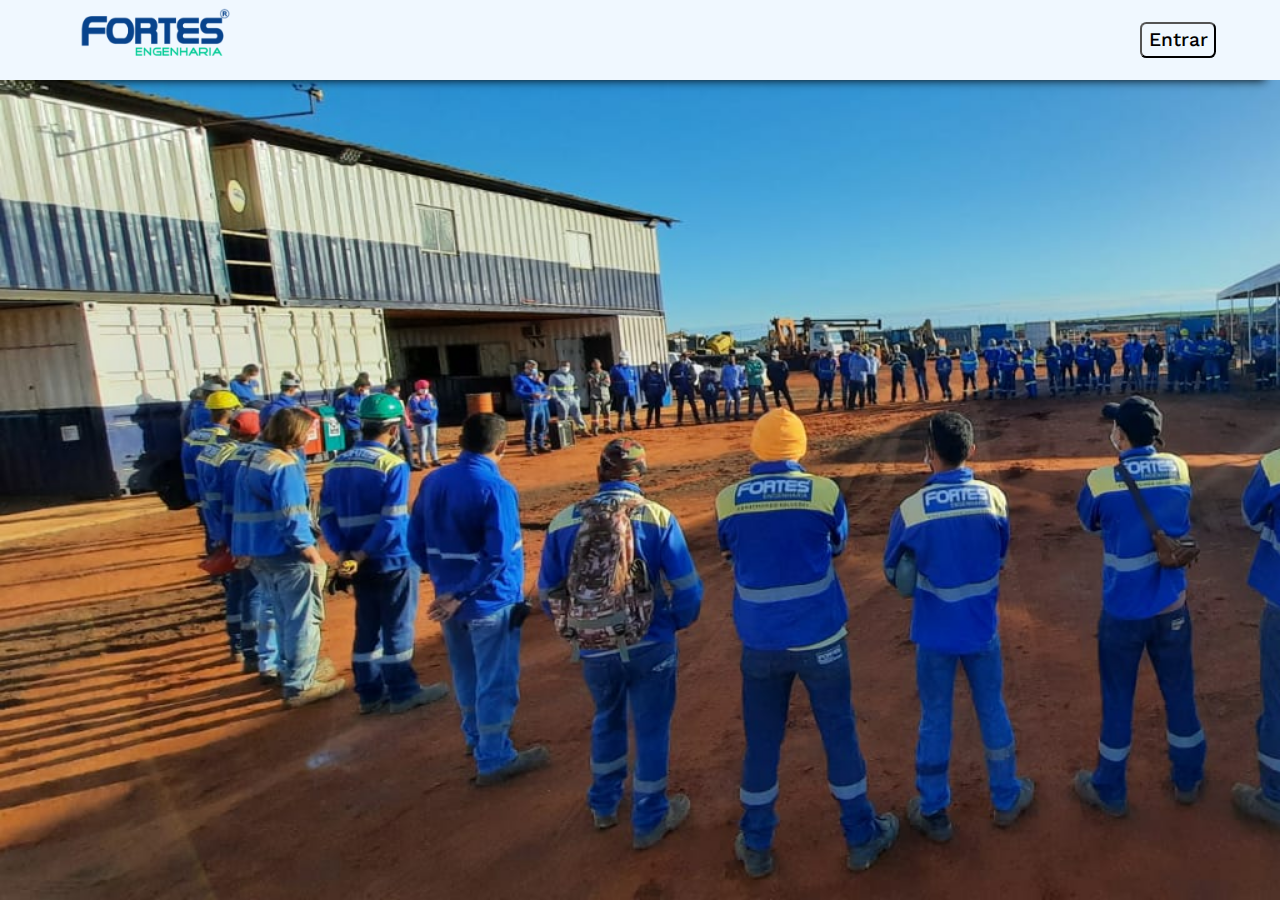
<file: index.html>
<!DOCTYPE html>
<html lang="pt-br">

<head>
    <meta charset="UTF-8">
    <meta name="viewport" content="width=device-width, initial-scale=1.0">
    <title>Document</title>
    <link rel="preconnect" href="https://fonts.googleapis.com" />
    <link rel="preconnect" href="https://fonts.gstatic.com" crossorigin />
    <link href="https://fonts.googleapis.com/css2?family=Work+Sans:ital,wght@0,100;0,200;0,300;0,400;0,500;0,600;0,700;0,800;0,900;1,100;1,200;1,300;1,400;1,500;1,600;1,700;1,800;1,900&display=swap" rel="stylesheet" />
    <link rel="stylesheet" href="css/reset.css" />
    <link rel="stylesheet" href="css/master.css" />
    <link rel="stylesheet" href="css/index.css">
</head>

<body>
    <nav class="navbar">
        <img class="navbar_content" src="assets/FORTES_LOGOMARCA.png" alt="Logomarca">
        <a href="login.html">Entrar</a>
    </nav>
</body>

</html>
</file>
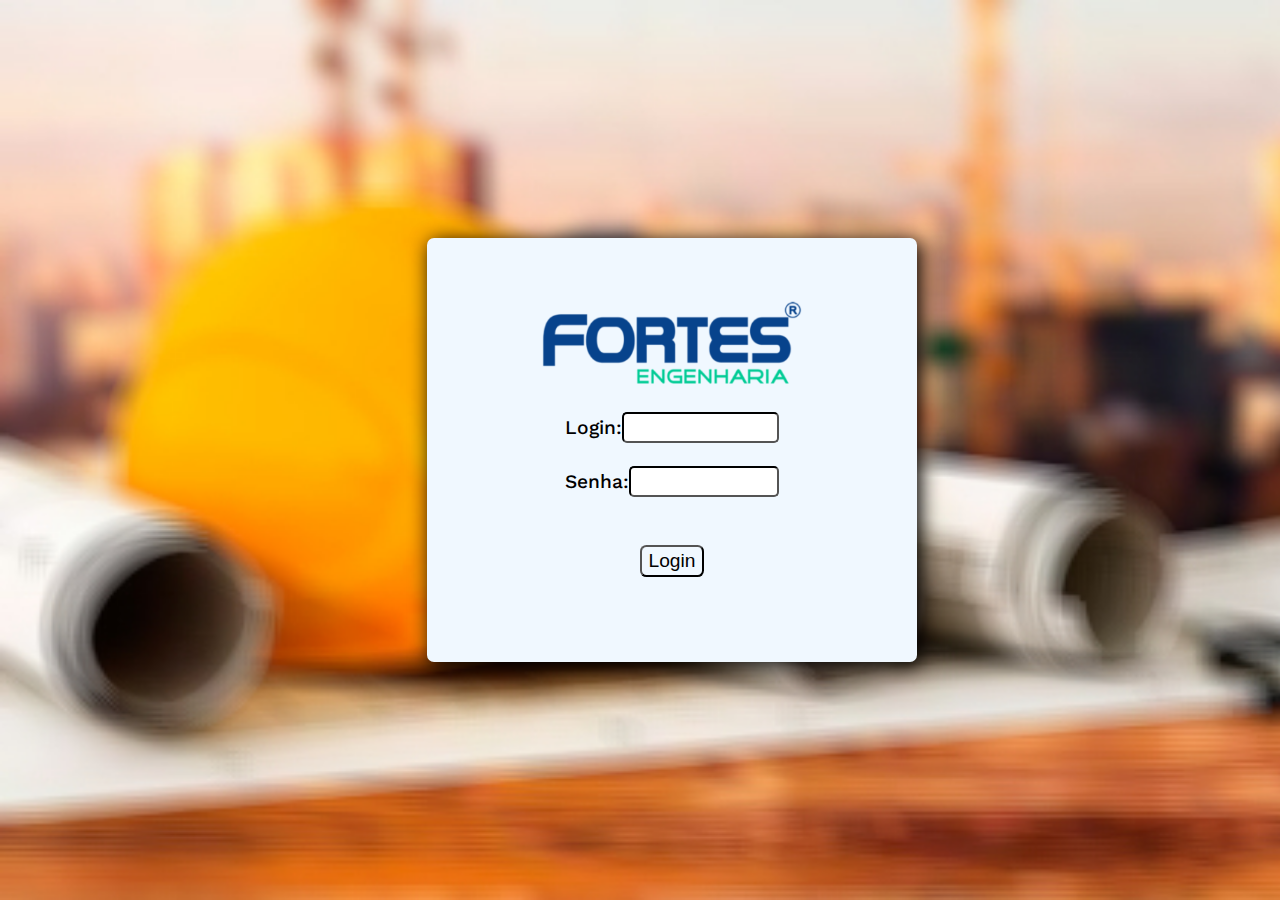
<file: login.html>
<!DOCTYPE html>
<html lang="pt-br">

<head>
    <meta charset="UTF-8">
    <meta http-equiv="X-UA-Compatible" content="IE=edge">
    <meta name="viewport" content="width=device-width, initial-scale=1.0">
    <title>Login</title>
    <link rel="preconnect" href="https://fonts.googleapis.com">
    <link rel="preconnect" href="https://fonts.gstatic.com" crossorigin>
    <link href="https://fonts.googleapis.com/css2?family=Work+Sans:ital,wght@0,100;0,200;0,300;0,400;0,500;0,600;0,700;0,800;0,900;1,100;1,200;1,300;1,400;1,500;1,600;1,700;1,800;1,900&display=swap" rel="stylesheet">
    <link rel="stylesheet" href="css/reset.css">
    <link rel="stylesheet" href="css/master.css">
    <link rel="stylesheet" href="css/login.css">
</head>

<body>
    <form class="conteudo" action="" id="form">
        <img src="assets/FORTES_LOGOMARCA.png" alt="Fortes Logomarca" id="logomarca">
        <div id="divCima">
            <label for="login">Login:</label>
            <input type="text" name="login" id="login">
        </div>
        <div>
            <label for="senha">Senha:</label>
            <input type="password" name="senha" id="senha">
        </div>
        <p class="active" id="aviso"></p>
        <button type="submit" id="botaoLogin">Login</button>
    </form>
    <script src="components/login.js"></script>
</body>

</html>
</file>
<file: css/master.css>
:root {
    --cor-fundo-corpo: rgb(106, 108, 255);
    --cor-fundo-foco: rgb(240, 248, 255);
    --cor-borda-focus: rgb(52, 55, 255);
}

body {
    font-family: 'Work Sans', sans-serif;
    background-image: url(../assets/civilin.jpg);
    background-repeat: no-repeat;
    background-size: cover;
    display: grid;
    width: 100%;
    height: 100vh;
    font-size: 1.2rem;
    overflow: hidden;
}

.conteudo {
    background-color: var(--cor-fundo-foco);
    box-shadow: .2rem .2rem 20px black;
}
</file>
<file: css/index.css>
body {
    background-image: url(../assets/IMG-20220504-WA0002.jpg);
}

.navbar {
    width: 100%;
    height: 5rem;
    box-shadow: 0px 15px 10px -15px black;
    margin-bottom: 3rem;
    background-color: var(--cor-fundo-foco);
    display: flex;
    justify-content: space-between;
    padding: 0 4rem;
    width: calc(100vw - 8rem);
    align-items: center;
}

.navbar_content {
    height: 80%;
}

a {
    font-size: 1.2rem;
    font-weight: 500;
    padding: .4rem;
    text-decoration: none;
    color: inherit;
    border-radius: .4rem;
    border: 2px outset black;
    outline: none;
    background-color: var(--cor-fundo-foco);
}

a:hover {
    border: 2px inset var(--cor-borda-focus);
    box-shadow: 2px 2px 5px var(--cor-borda-focus);
    background-color: rgb(219, 219, 219)
}
</file>
<file: css/login.css>
body {
    grid-template-columns: repeat(3, 1fr);
    grid-template-rows: repeat(3, 1fr);
}

#form {
    grid-area: 2 / 2 / span 1 / span 1;
    background-color: var(--cor-fundo-foco);
    display: flex;
    flex-direction: column;
    align-items: center;
    justify-content: center;
    font-size: 1.2rem;
    font-weight: 500;
    border-radius: 7px;
    padding: 2rem;
    min-height: 40vh;
    width: 100%;
}

#logomarca {
    max-width: 20rem;
}

div {
    display: flex;
    justify-content: space-around;
    align-items: center;
    width: 50%;
}

#divCima {
    margin-bottom: 1.4rem;
}

input {
    border-radius: 5px;
    border: 2px inset black;
    height: 1.5rem;
    width: 70%;
    font-size: 1.1rem;
    outline: none;
    padding: .1rem .3rem;
}

input:focus {
    border: 2px inset var(--cor-borda-focus);
}

.active {
    margin: 1rem;
    color: red;
    font-weight: 600;
    height: 1rem;
}

#botaoLogin {
    font-size: 1.2rem;
    font-weight: 500;
    padding: .2rem .4rem;
    border-radius: .4rem;
    border: 2px outset black;
    margin-bottom: 1.4rem;
    outline: none;
    background-color: var(--cor-fundo-foco);
}

#botaoLogin:hover {
    border: 2px inset var(--cor-borda-focus);
    box-shadow: 2px 2px 5px var(--cor-borda-focus);
    background-color: rgb(219, 219, 219)
}
</file>
